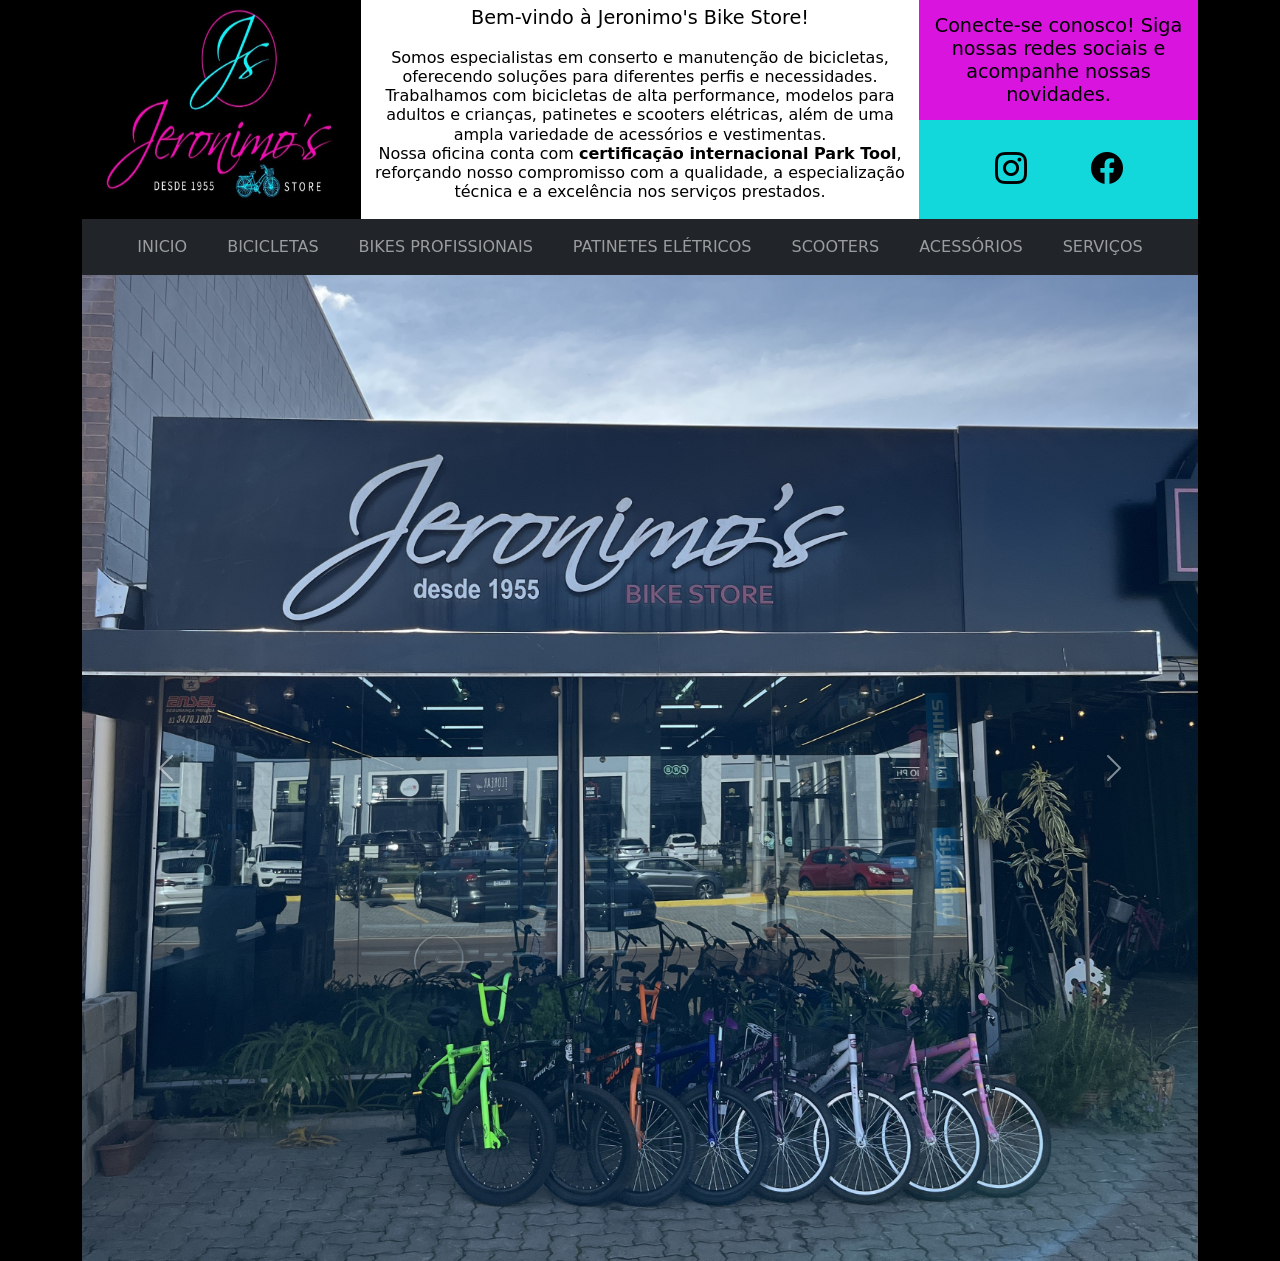
<file: index.html>
<!DOCTYPE html>
<html lang="pt-br">
  <head>
  <meta charset="UTF-8">
  <meta name="viewport" content="width=device-width, initial-scale=1.0">
  <link rel="stylesheet" href="estilos.css">
  <title>Jeronimo's Bike Store</title>
  <link href="https://cdn.jsdelivr.net/npm/bootstrap@5.0.2/dist/css/bootstrap.min.css" rel="stylesheet" integrity="sha384-EVSTQN3/azprG1Anm3QDgpJLIm9Nao0Yz1ztcQTwFspd3yD65VohhpuuCOmLASjC" crossorigin="anonymous">
  <link rel="stylesheet" href="https://cdn.jsdelivr.net/npm/bootstrap-icons@1.11.3/font/bootstrap-icons.min.css">
  </head>
  <body class="body">

    <div class="container">

      <div class="row g-0">

        <div class="col-md-3">
          <div class="cabecalho">
            <img src="img 4032/img_fachada6.JPEG" class="fotos1">
          </div>
        </div>

        <div class="col-md-6 text-center">
          <div class="cabecalho">     
            <div class="textocabecalho">
              <h2>Bem-vindo à Jeronimo's Bike Store!</h2>
              <h3>Somos especialistas em conserto e manutenção de bicicletas, oferecendo soluções para diferentes perfis e necessidades. Trabalhamos com bicicletas de alta performance, modelos para adultos e crianças, patinetes e scooters elétricas, além de uma ampla variedade de acessórios e vestimentas.<br>
               Nossa oficina conta com <strong>certificação internacional Park Tool</strong>, reforçando nosso compromisso com a qualidade, a especialização técnica e a excelência nos serviços prestados.
              </h3>
            </div>
          </div>
        </div>
      

        <div class="col-md-3 text-center">
          <div class="cabecalho">
            <div class="texto1">
              <h4>Conecte-se conosco! Siga nossas redes sociais e acompanhe nossas novidades.</h4>
            </div>

            <div class="redes">
              <a href="https://www.instagram.com/jeronimosbikestore?vrfl=Zmd3OXZxY2poZDY1" target="_blank">
              <i class="bi bi-instagram"></i></a>
              <a href="https://www.facebook.com/JERONIMOSBIKESTORE" target="_blank">
              <i class="bi bi-facebook"></i></a>
            </div>
          </div>
        </div>

      </div>


      <div class="row">

        <div class="col-md-12">

          <nav class="navbar navbar-expand-lg navbar-dark bg-dark">
            <div class="container-fluid">
              <button class="navbar-toggler" type="button" data-bs-toggle="collapse" data-bs-target="#navbarNav" aria-controls="navbarNav" aria-expanded="false" aria-label="Toggle navigation">
                <span class="navbar-toggler-icon"></span>
              </button>
              <div class="collapse navbar-collapse justify-content-center" id="navbarNav">
                <ul class="navbar-nav gap-lg-4 justify-content-center">
                  <li class="nav-item">
                  <a class="nav-link" href="index.html">INICIO</a>
                  </li>
                  <li class="nav-item">
                  <a class="nav-link" href="bicicletas.html">BICICLETAS</a>
                  </li>
                  <li class="nav-item">
                  <a class="nav-link" href="bikesprofissionais.html">BIKES PROFISSIONAIS</a>
                  </li>
                  <li class="nav-item">
                  <a class="nav-link" href="patinetes.html">PATINETES ELÉTRICOS</a>
                  </li>
                  <li class="nav-item">
                  <a class="nav-link" href="scooter.html" >SCOOTERS</a>
                  </li>
                  <li class="nav-item">
                  <a class="nav-link" href="acessorios.html">ACESSÓRIOS</a>
                  </li>
                  <li class="nav-item">
                  <a class="nav-link" href="serviços.html">SERVIÇOS</a>
                  </li>
                </ul>
              </div>
            </div>
          </nav>
        </div>

      </div>

      <div class="row">

        <div class="col-lg-12">
          <div id="carouselExampleControls" class="carousel slide" data-bs-ride="carousel">
            <div class="carousel-inner">
              <div class="carousel-item active">
                <img src="img 4032/loja_3024x3024.JPEG" class="d-block w-100 ajustavel" alt="...">
              </div>
              <div class="carousel-item">
                <img src="img 4032/parktool 3024.JPEG" class="d-block w-100 ajustavel" alt="...">
              </div>
              <div class="carousel-item">
                <img src="img 4032/BIKES9PROF_1600.JPEG" class="d-block w-100 ajustavel" alt="...">
              </div>
              <div class="carousel-item">
                <img src="img 4032/rampa_3024.JPEG" class="d-block w-100 ajustavel" alt="...">
              </div>
              <div class="carousel-item">
                <img src="img 4032/patinete_eletrico4.JPEG" class="d-block w-100 ajustavel" alt="...">
              </div>
            </div>
            <button class="carousel-control-prev" type="button" data-bs-target="#carouselExampleControls" data-bs-slide="prev">
              <span class="carousel-control-prev-icon" aria-hidden="true"></span>
              <span class="visually-hidden">Previous</span>
            </button>
            <button class="carousel-control-next" type="button" data-bs-target="#carouselExampleControls" data-bs-slide="next">
              <span class="carousel-control-next-icon" aria-hidden="true"></span>
              <span class="visually-hidden">Next</span>
            </button>
          </div>
        </div>

      </div>

    </div>
    <script src="https://cdn.jsdelivr.net/npm/bootstrap@5.0.2/dist/js/bootstrap.bundle.min.js" integrity="sha384-MrcW6ZMFYlzcLA8Nl+NtUVF0sA7MsXsP1UyJoMp4YLEuNSfAP+JcXn/tWtIaxVXM" crossorigin="anonymous"></script>
  </body>
</html>
</file>
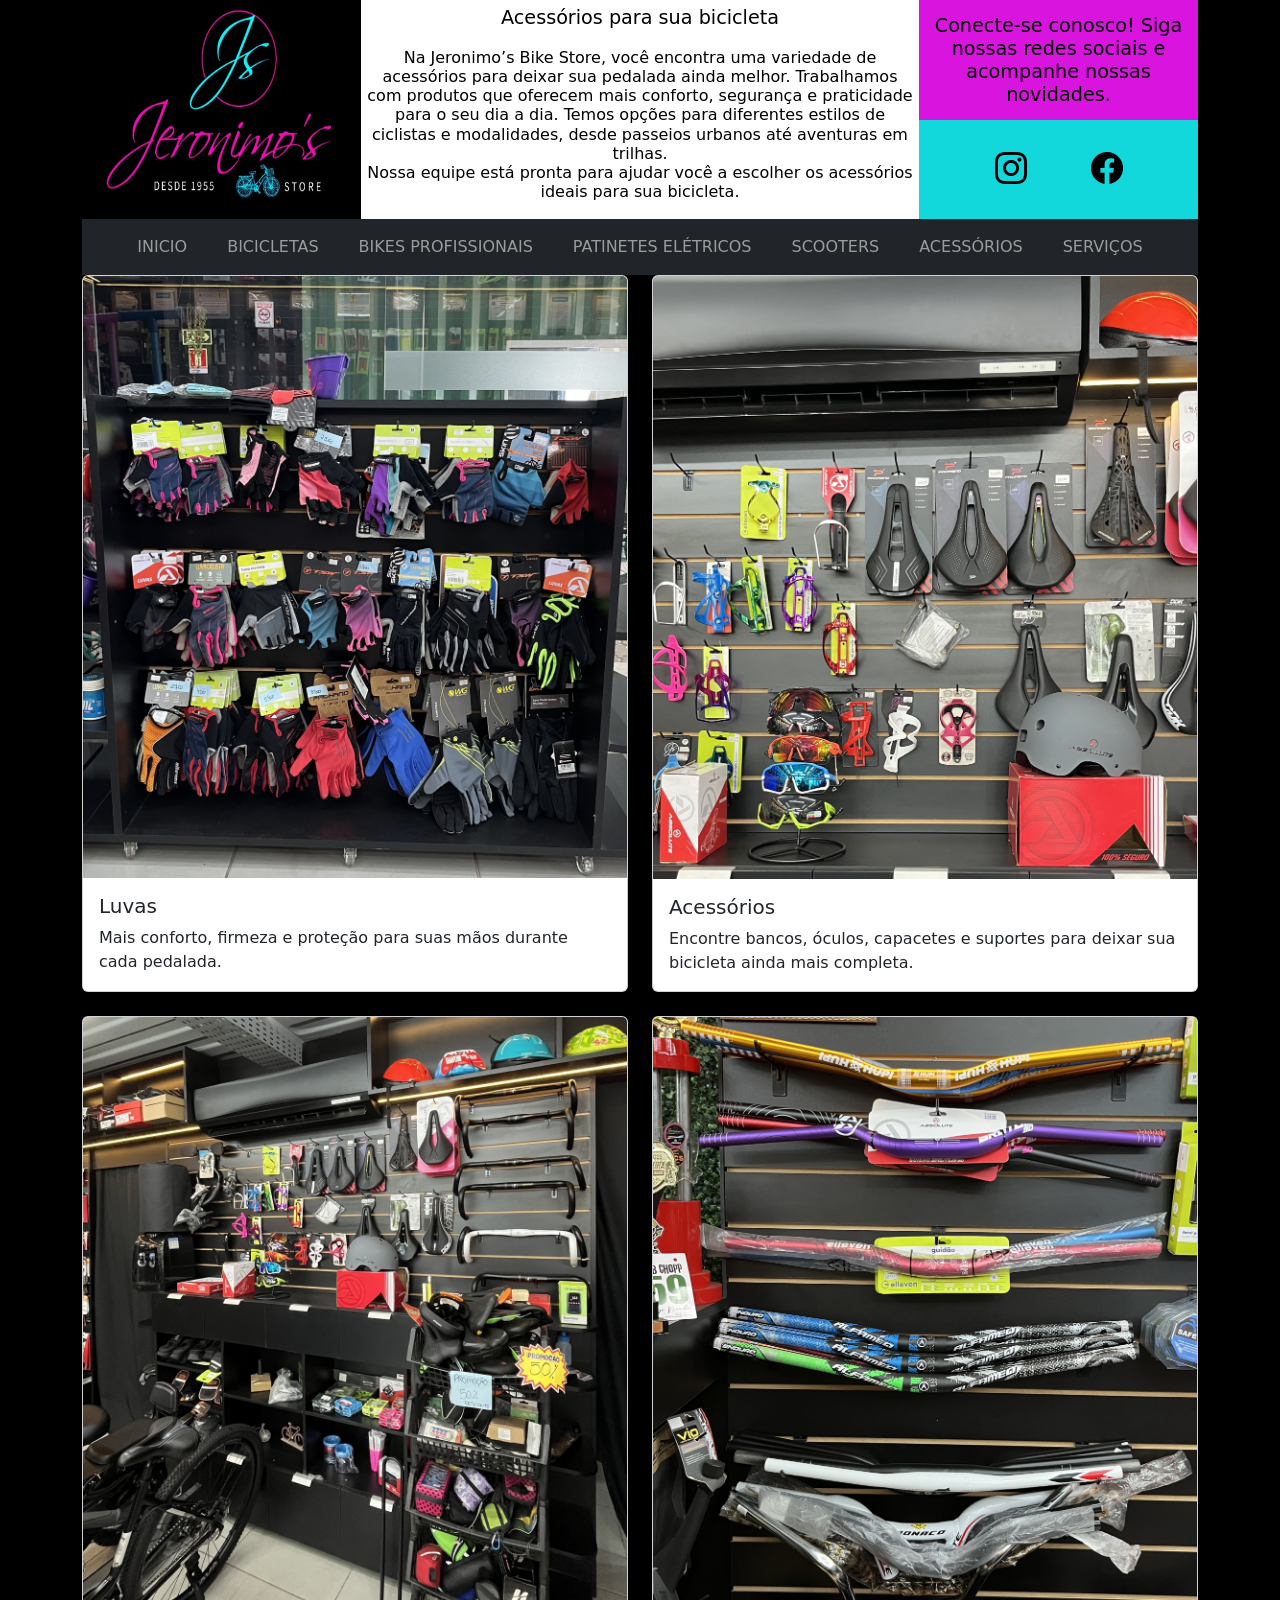
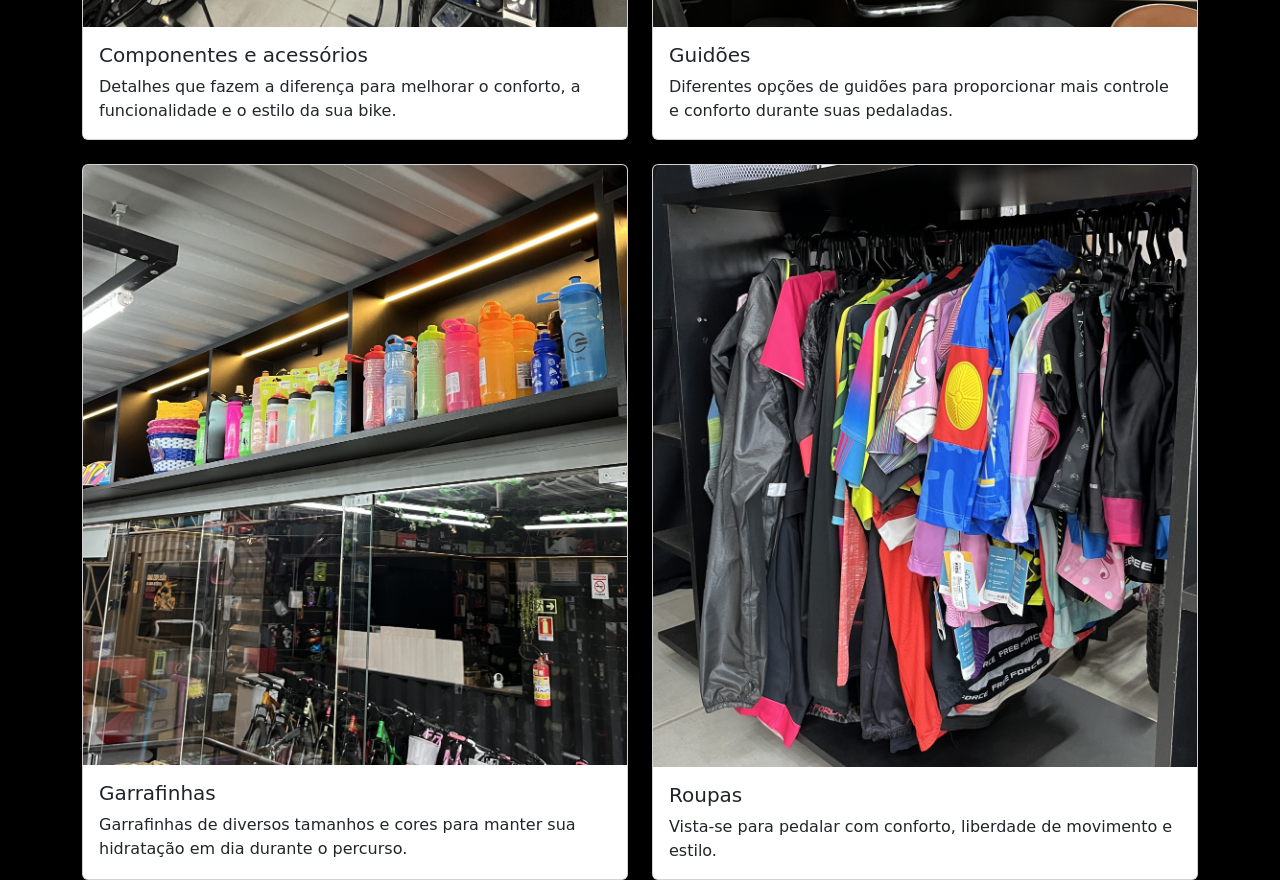
<file: acessorios.html>
<!DOCTYPE html>
<html lang="pt-br">
  <head>
  <meta charset="UTF-8">
  <meta name="viewport" content="width=device-width, initial-scale=1.0">
  <link rel="stylesheet" href="estilos.css">
  <title>Jeronimo's Bike Store</title>
  <link href="https://cdn.jsdelivr.net/npm/bootstrap@5.0.2/dist/css/bootstrap.min.css" rel="stylesheet" integrity="sha384-EVSTQN3/azprG1Anm3QDgpJLIm9Nao0Yz1ztcQTwFspd3yD65VohhpuuCOmLASjC" crossorigin="anonymous">
  <link rel="stylesheet" href="https://cdn.jsdelivr.net/npm/bootstrap-icons@1.11.3/font/bootstrap-icons.min.css">
  </head>
  <body class="body">

    <div class="container">

      <div class="row g-0">

        <div class="col-md-3">
          <div class="cabecalho">
            <img src="img 4032/img_fachada6.JPEG" class="fotos1">
          </div>
        </div>

        <div class="col-md-6 text-center">
          <div class="cabecalho">     
            <div class="textocabecalho">
              <h2>Acessórios para sua bicicleta</h2>
              <h3>Na Jeronimo’s Bike Store, você encontra uma variedade de acessórios para deixar sua pedalada ainda melhor. Trabalhamos com produtos que oferecem mais conforto, segurança e praticidade para o seu dia a dia. Temos opções para diferentes estilos de ciclistas e modalidades, desde passeios urbanos até aventuras em trilhas.<br> Nossa equipe está pronta para ajudar você a escolher os acessórios ideais para sua bicicleta.
              </h3>
            </div>
          </div>
        </div>
      

        <div class="col-md-3 text-center">
          <div class="cabecalho">
            <div class="texto1">
              <h4>Conecte-se conosco! Siga nossas redes sociais e acompanhe nossas novidades.</h4>
            </div>

            <div class="redes">
              <a href="https://www.instagram.com/jeronimosbikestore?vrfl=Zmd3OXZxY2poZDY1" target="_blank">
              <i class="bi bi-instagram"></i></a>
              <a href="https://www.facebook.com/JERONIMOSBIKESTORE" target="_blank">
              <i class="bi bi-facebook"></i></a>
            </div>
          </div>
        </div>

      </div>


      <div class="row">

        <div class="col-md-12">

          <nav class="navbar navbar-expand-lg navbar-dark bg-dark">
            <div class="container-fluid">
              <button class="navbar-toggler" type="button" data-bs-toggle="collapse" data-bs-target="#navbarNav" aria-controls="navbarNav" aria-expanded="false" aria-label="Toggle navigation">
                <span class="navbar-toggler-icon"></span>
              </button>
              <div class="collapse navbar-collapse justify-content-center" id="navbarNav">
                <ul class="navbar-nav gap-lg-4 justify-content-center">
                  <li class="nav-item">
                  <a class="nav-link" href="index.html">INICIO</a>
                  </li>
                  <li class="nav-item">
                  <a class="nav-link" href="bicicletas.html">BICICLETAS</a>
                  </li>
                  <li class="nav-item">
                  <a class="nav-link" href="bikesprofissionais.html">BIKES PROFISSIONAIS</a>
                  </li>
                  <li class="nav-item">
                  <a class="nav-link" href="patinetes.html">PATINETES ELÉTRICOS</a>
                  </li>
                  <li class="nav-item">
                  <a class="nav-link" href="scooter.html" >SCOOTERS</a>
                  </li>
                  <li class="nav-item">
                  <a class="nav-link" href="acessorios.html">ACESSÓRIOS</a>
                  </li>
                  <li class="nav-item">
                  <a class="nav-link" href="serviços.html">SERVIÇOS</a>
                  </li>
                </ul>
              </div>
            </div>
          </nav>
        </div>

      </div>

      

      <div class="row row-cols-1 row-cols-md-2 g-4">
        <div class="col">
          <div class="card h-100">
              <img src="img 4032/luvas2 2500.JPEG" class="card-img-top" alt="...">
            <div class="card-body">
                <h5 class="card-title">Luvas</h5>
                <p class="card-text">Mais conforto, firmeza e proteção para suas mãos durante cada pedalada.</p>
            </div>
          </div>
        </div>
        <div class="col">
          <div class="card h-100">
            <img src="img 4032/painel3 2500.JPEG" class="card-img-top" alt="...">
              <div class="card-body">
                <h5 class="card-title">Acessórios</h5>
                <p class="card-text">Encontre bancos, óculos, capacetes e suportes para deixar sua bicicleta ainda mais completa.</p>
              </div>
          </div>
        </div>
        <div class="col">
          <div class="card h-100">
            <img src="img 4032/painel4 2600.JPEG" class="card-img-top" alt="...">
            <div class="card-body">
                <h5 class="card-title">Componentes e acessórios</h5>
                <p class="card-text">Detalhes que fazem a diferença para melhorar o conforto, a funcionalidade e o estilo da sua bike.</p>
            </div>
          </div>
        </div>
        <div class="col">
          <div class="card h-100">
            <img src="img 4032/painel2 2543.JPEG" class="card-img-top" alt="...">
            <div class="card-body">
                <h5 class="card-title">Guidões</h5>
                <p class="card-text">Diferentes opções de guidões para proporcionar mais controle e conforto durante suas pedaladas.</p>
            </div>
          </div>
        </div>
        <div class="col">
          <div class="card h-100">
            <img src="img 4032/painelfrente6 2500.JPEG" class="card-img-top" alt="...">
            <div class="card-body">
                <h5 class="card-title">Garrafinhas</h5>
                <p class="card-text">Garrafinhas de diversos tamanhos e cores para manter sua hidratação em dia durante o percurso.</p>
            </div>
          </div>
        </div>
        <div class="col">
          <div class="card h-100">
            <img src="img 4032/roupas3 2500.JPEG" class="card-img-top" alt="...">
            <div class="card-body">
                <h5 class="card-title">Roupas</h5>
                <p class="card-text">Vista-se para pedalar com conforto, liberdade de movimento e estilo.</p>
            </div>
          </div>
        </div>
      </div>


    </div>
    <script src="https://cdn.jsdelivr.net/npm/bootstrap@5.0.2/dist/js/bootstrap.bundle.min.js" integrity="sha384-MrcW6ZMFYlzcLA8Nl+NtUVF0sA7MsXsP1UyJoMp4YLEuNSfAP+JcXn/tWtIaxVXM" crossorigin="anonymous"></script>
  </body>
</html>
</file>
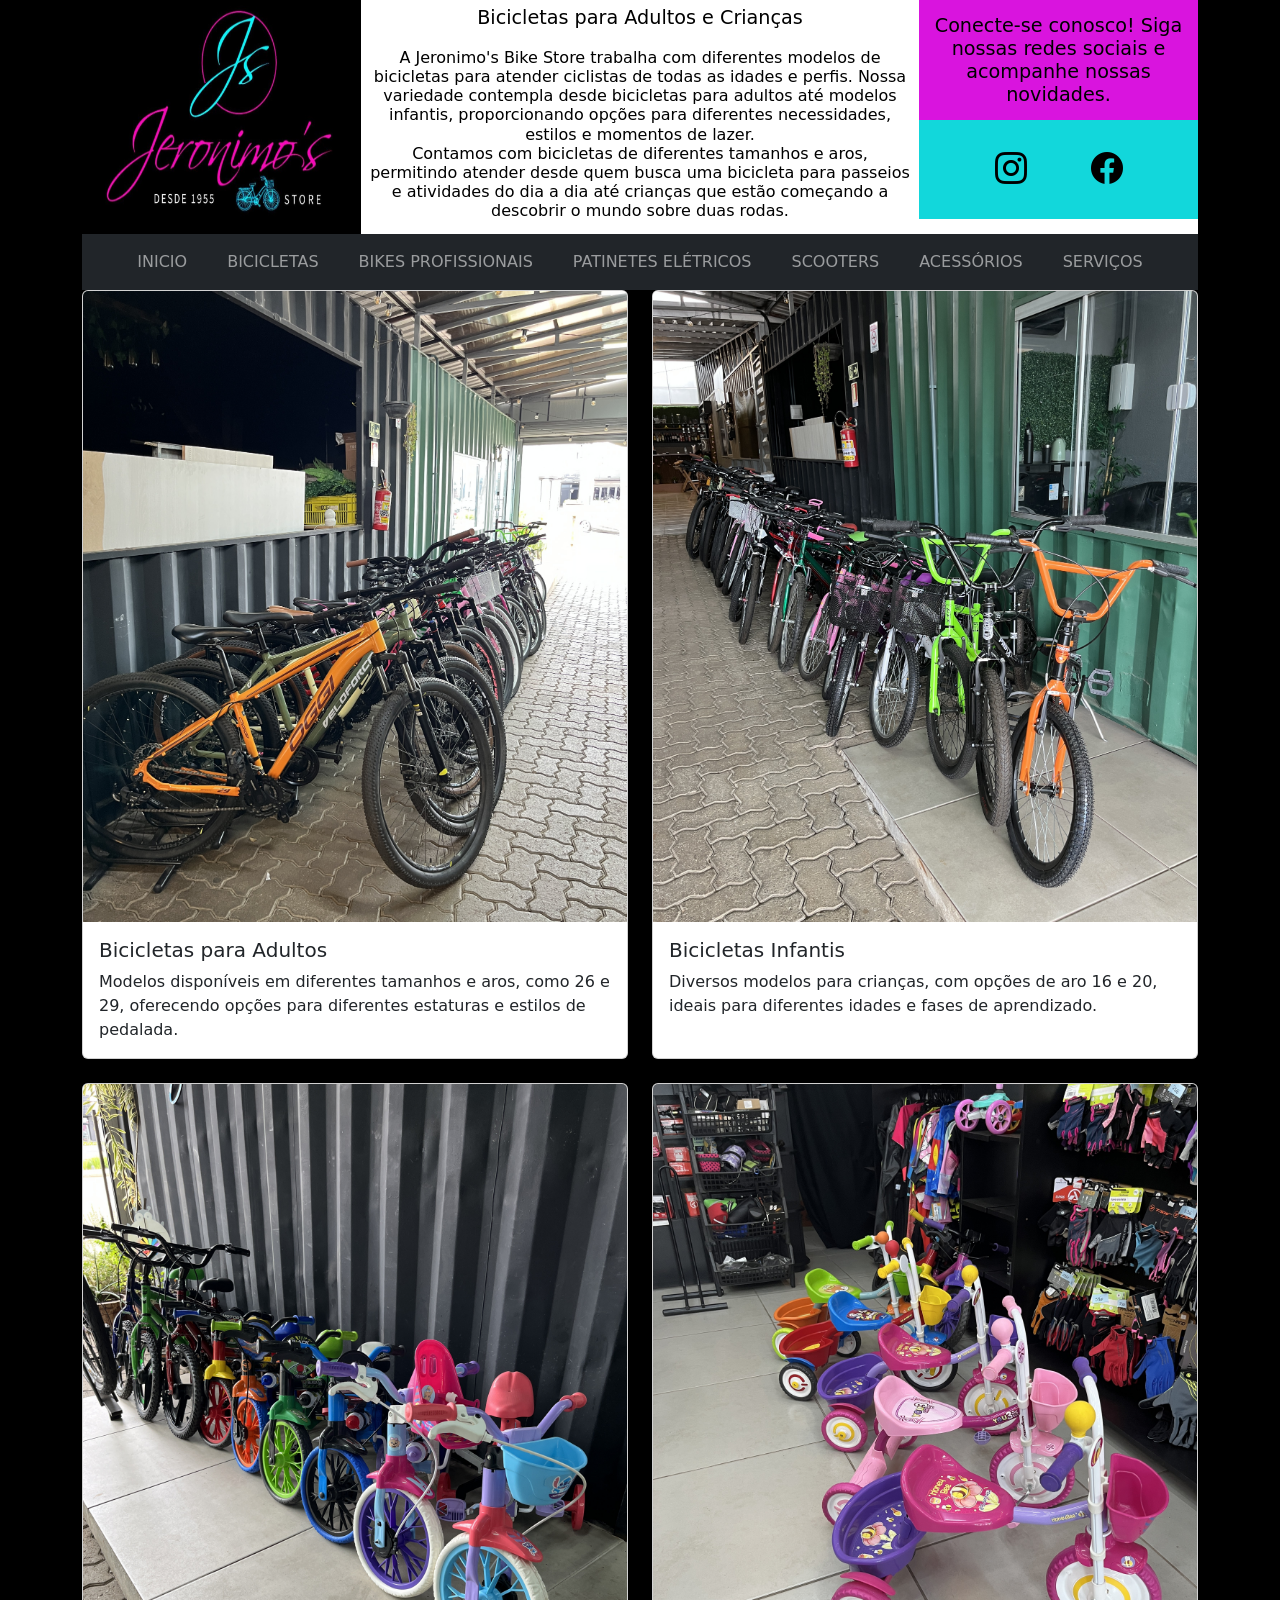
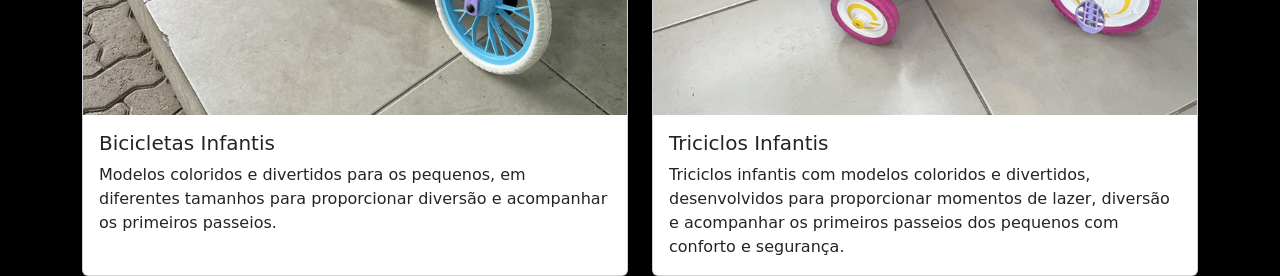
<file: bicicletas.html>
<!DOCTYPE html>
<html lang="pt-br">
  <head>
  <meta charset="UTF-8">
  <meta name="viewport" content="width=device-width, initial-scale=1.0">
  <link rel="stylesheet" href="estilos.css">
  <title>Jeronimo's Bike Store</title>
  <link href="https://cdn.jsdelivr.net/npm/bootstrap@5.0.2/dist/css/bootstrap.min.css" rel="stylesheet" integrity="sha384-EVSTQN3/azprG1Anm3QDgpJLIm9Nao0Yz1ztcQTwFspd3yD65VohhpuuCOmLASjC" crossorigin="anonymous">
  <link rel="stylesheet" href="https://cdn.jsdelivr.net/npm/bootstrap-icons@1.11.3/font/bootstrap-icons.min.css">
  </head>
  <body class="body">

    <div class="container">

      <div class="row g-0">

        <div class="col-md-3">
          <div class="cabecalho">
            <img src="img 4032/img_fachada6.JPEG" class="fotos1">
          </div>
        </div>

        <div class="col-md-6 text-center">
          <div class="cabecalho">     
            <div class="textocabecalho">
              <h2>Bicicletas para Adultos e Crianças</h2>
              <h3>A Jeronimo's Bike Store trabalha com diferentes modelos de bicicletas para atender ciclistas de todas as idades e perfis. Nossa variedade contempla desde bicicletas para adultos até modelos infantis, proporcionando opções para diferentes necessidades, estilos e momentos de lazer.<br>
                Contamos com bicicletas de diferentes tamanhos e aros, permitindo atender desde quem busca uma bicicleta para passeios e atividades do dia a dia até crianças que estão começando a descobrir o mundo sobre duas rodas. 
              </h3>
            </div>
          </div>
        </div>
      

        <div class="col-md-3 text-center">
          <div class="cabecalho">
            <div class="texto1">
              <h4>Conecte-se conosco! Siga nossas redes sociais e acompanhe nossas novidades.</h4>
            </div>

            <div class="redes">
              <a href="https://www.instagram.com/jeronimosbikestore?vrfl=Zmd3OXZxY2poZDY1" target="_blank">
              <i class="bi bi-instagram"></i></a>
              <a href="https://www.facebook.com/JERONIMOSBIKESTORE" target="_blank">
              <i class="bi bi-facebook"></i></a>
            </div>
          </div>
        </div>

      </div>


      <div class="row">

        <div class="col-md-12">

          <nav class="navbar navbar-expand-lg navbar-dark bg-dark">
            <div class="container-fluid">
              <button class="navbar-toggler" type="button" data-bs-toggle="collapse" data-bs-target="#navbarNav" aria-controls="navbarNav" aria-expanded="false" aria-label="Toggle navigation">
                <span class="navbar-toggler-icon"></span>
              </button>
              <div class="collapse navbar-collapse justify-content-center" id="navbarNav">
                <ul class="navbar-nav gap-lg-4 justify-content-center">
                  <li class="nav-item">
                  <a class="nav-link" href="index.html">INICIO</a>
                  </li>
                  <li class="nav-item">
                  <a class="nav-link" href="bicicletas.html">BICICLETAS</a>
                  </li>
                  <li class="nav-item">
                  <a class="nav-link" href="bikesprofissionais.html">BIKES PROFISSIONAIS</a>
                  </li>
                  <li class="nav-item">
                  <a class="nav-link" href="patinetes.html">PATINETES ELÉTRICOS</a>
                  </li>
                  <li class="nav-item">
                  <a class="nav-link" href="scooter.html" >SCOOTERS</a>
                  </li>
                  <li class="nav-item">
                  <a class="nav-link" href="acessorios.html">ACESSÓRIOS</a>
                  </li>
                  <li class="nav-item">
                  <a class="nav-link" href="serviços.html">SERVIÇOS</a>
                  </li>
                </ul>
              </div>
            </div>
          </nav>
        </div>

      </div>

      

      <div class="row row-cols-1 row-cols-md-2 g-4">
        <div class="col">
          <div class="card h-100">
              <img src="img 4032/bike4.JPEG" class="card-img-top" alt="...">
            <div class="card-body">
              <h5 class="card-title">Bicicletas para Adultos</h5>
              <p class="card-text">Modelos disponíveis em diferentes tamanhos e aros, como 26 e 29, oferecendo opções para diferentes estaturas e estilos de pedalada.</p>
            </div>
          </div>
        </div>
        <div class="col">
          <div class="card h-100">
            <img src="img 4032/bikes2.JPEG" class="card-img-top" alt="...">
              <div class="card-body">
                <h5 class="card-title">Bicicletas Infantis</h5>
                <p class="card-text">Diversos modelos para crianças, com opções de aro 16 e 20, ideais para diferentes idades e fases de aprendizado.</p>
              </div>
          </div>
        </div>
        <div class="col">
          <div class="card h-100">
            <img src="img 4032/bike_infantil2.JPEG" class="card-img-top" alt="...">
            <div class="card-body">
              <h5 class="card-title">Bicicletas Infantis</h5>
              <p class="card-text">Modelos coloridos e divertidos para os pequenos, em diferentes tamanhos para proporcionar diversão e acompanhar os primeiros passeios.</p>
            </div>
          </div>
        </div>
        <div class="col">
          <div class="card h-100">
            <img src="img 4032/triciclo_infantil1.JPEG" class="card-img-top" alt="...">
            <div class="card-body">
              <h5 class="card-title">Triciclos Infantis</h5>
              <p class="card-text">Triciclos infantis com modelos coloridos e divertidos, desenvolvidos para proporcionar momentos de lazer, diversão e acompanhar os primeiros passeios dos pequenos com conforto e segurança.</p>
            </div>
          </div>
        </div>
      </div>


    </div>
    <script src="https://cdn.jsdelivr.net/npm/bootstrap@5.0.2/dist/js/bootstrap.bundle.min.js" integrity="sha384-MrcW6ZMFYlzcLA8Nl+NtUVF0sA7MsXsP1UyJoMp4YLEuNSfAP+JcXn/tWtIaxVXM" crossorigin="anonymous"></script>
  </body>
</html>
</file>
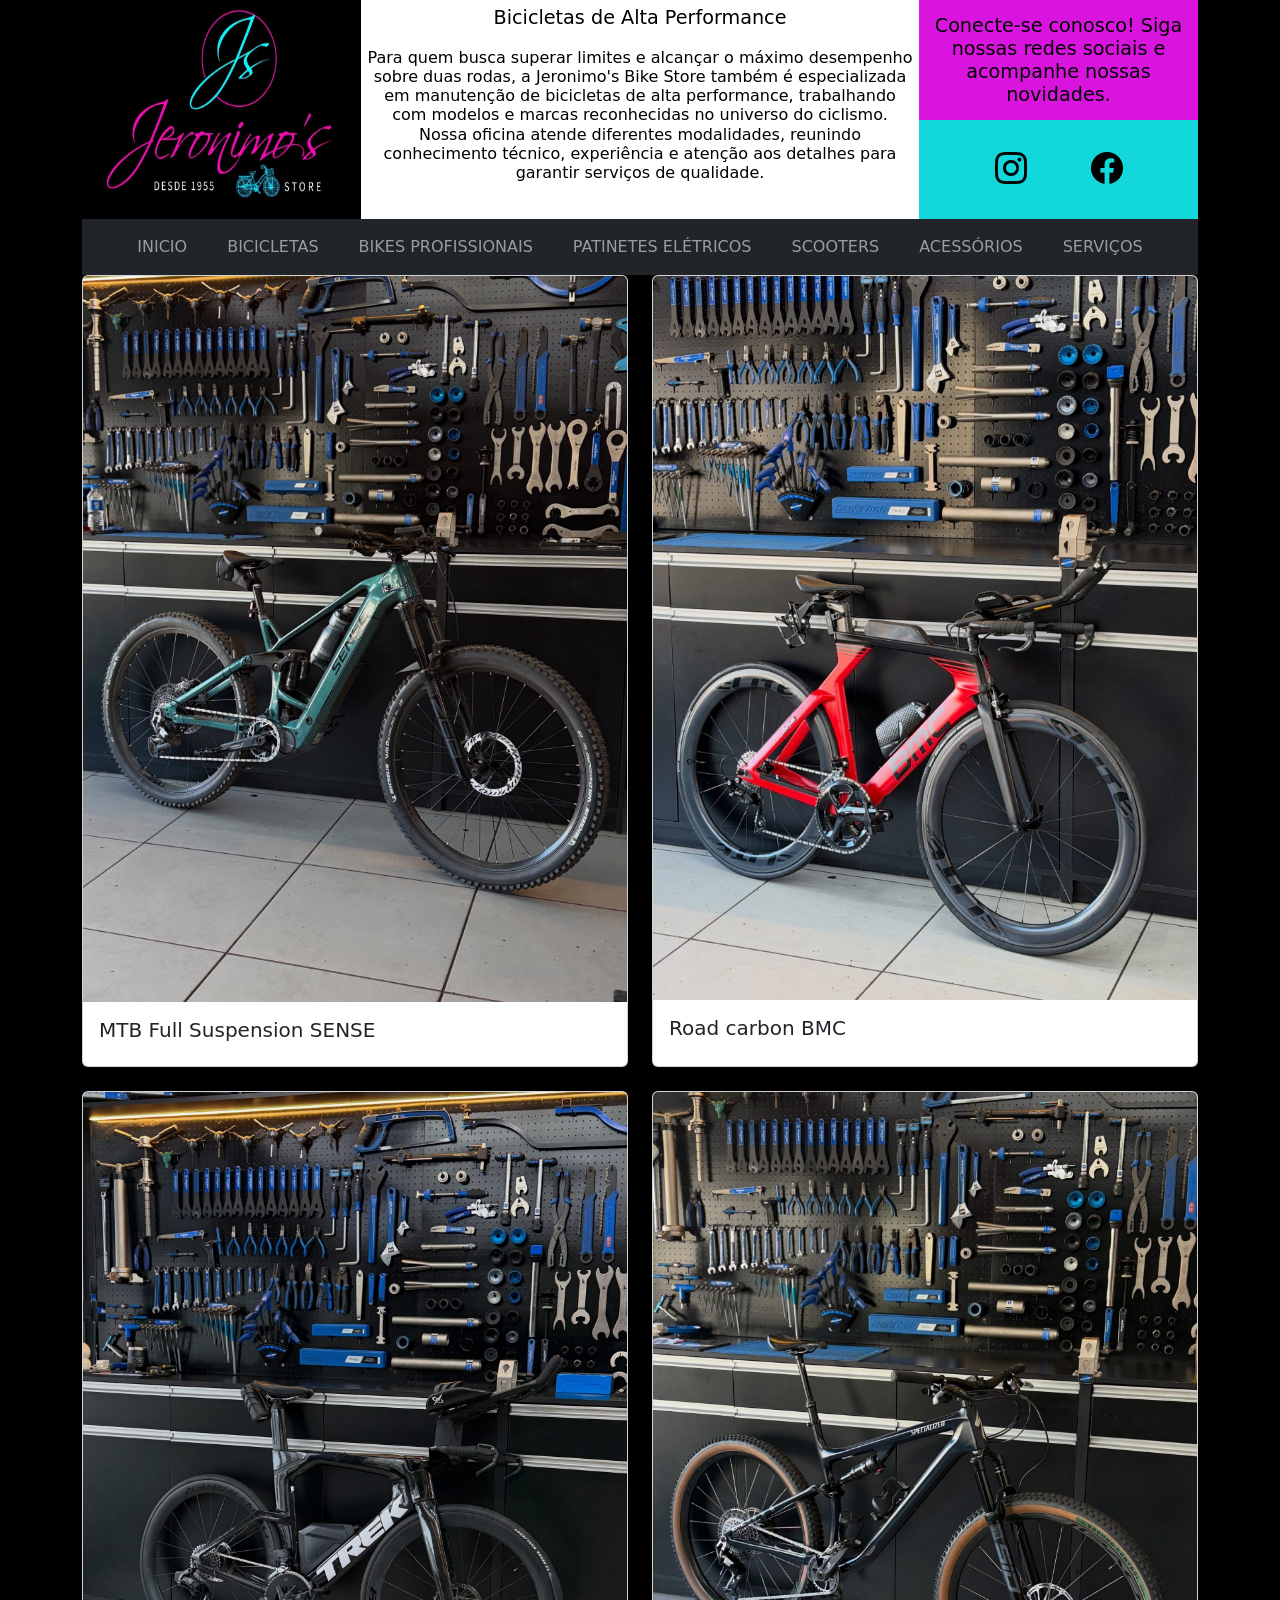
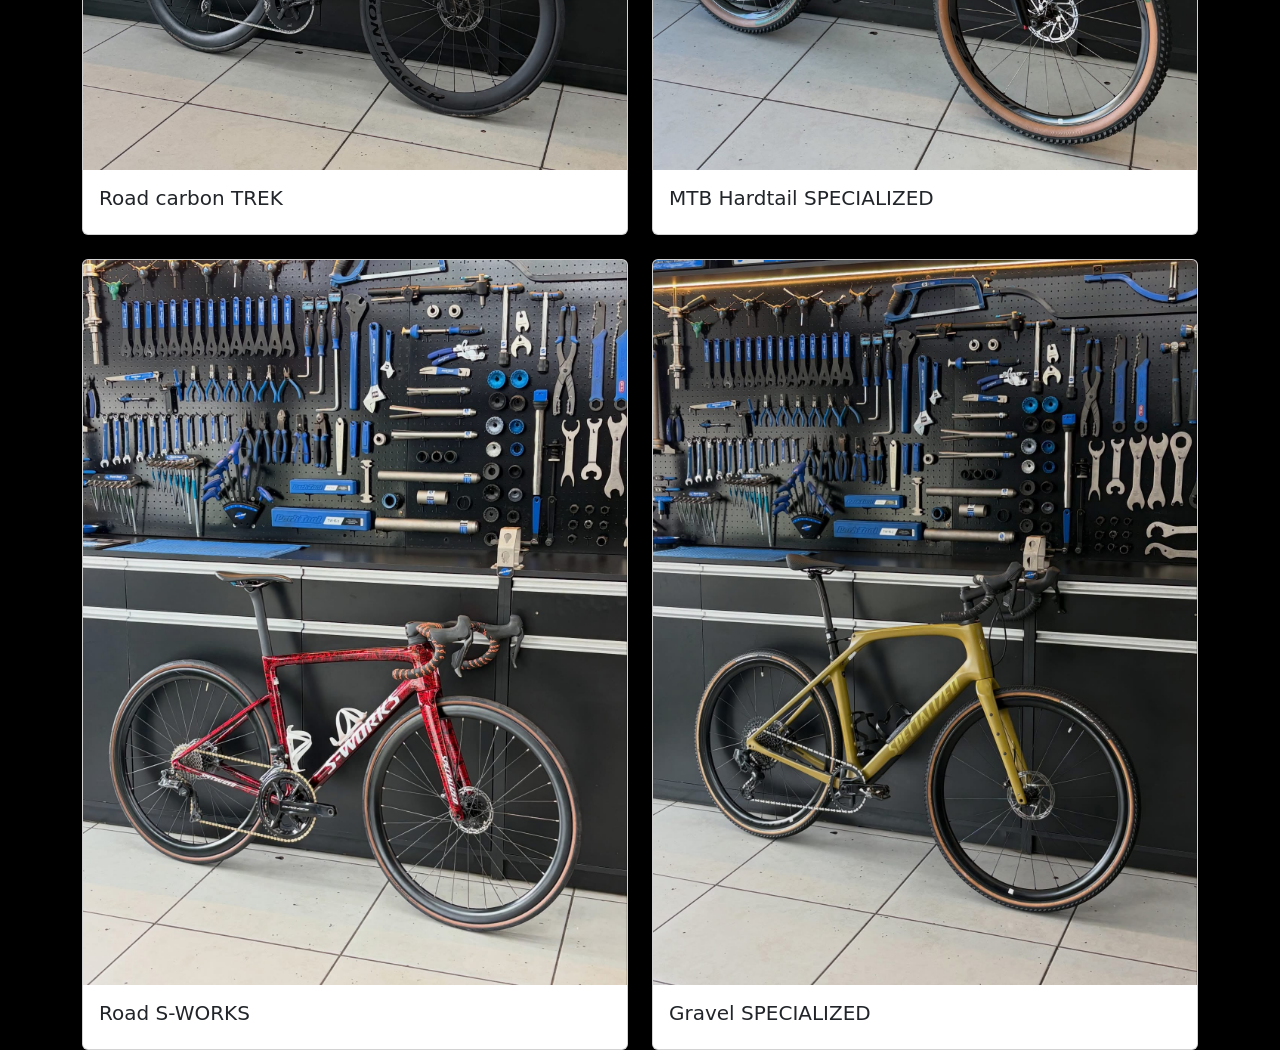
<file: bikesprofissionais.html>
<!DOCTYPE html>
<html lang="pt-br">
  <head>
  <meta charset="UTF-8">
  <meta name="viewport" content="width=device-width, initial-scale=1.0">
  <link rel="stylesheet" href="estilos.css">
  <title>Jeronimo's Bike Store</title>
  <link href="https://cdn.jsdelivr.net/npm/bootstrap@5.0.2/dist/css/bootstrap.min.css" rel="stylesheet" integrity="sha384-EVSTQN3/azprG1Anm3QDgpJLIm9Nao0Yz1ztcQTwFspd3yD65VohhpuuCOmLASjC" crossorigin="anonymous">
  <link rel="stylesheet" href="https://cdn.jsdelivr.net/npm/bootstrap-icons@1.11.3/font/bootstrap-icons.min.css">
  </head>
  <body class="body">

    <div class="container">

      <div class="row g-0">

        <div class="col-md-3">
          <div class="cabecalho">
            <img src="img 4032/img_fachada6.JPEG" class="fotos1">
          </div>
        </div>

        <div class="col-md-6 text-center">
          <div class="cabecalho">     
            <div class="textocabecalho">
              <h2>Bicicletas de Alta Performance</h2>
              <h3>Para quem busca superar limites e alcançar o máximo desempenho sobre duas rodas, a Jeronimo's Bike Store também é especializada em manutenção de bicicletas de alta performance, trabalhando com modelos e marcas reconhecidas no universo do ciclismo.<br> 
                Nossa oficina atende diferentes modalidades, reunindo conhecimento técnico, experiência e atenção aos detalhes para garantir serviços de qualidade.
              </h3>
            </div>
          </div>
        </div>
      

        <div class="col-md-3 text-center">
          <div class="cabecalho">
            <div class="texto1">
              <h4>Conecte-se conosco! Siga nossas redes sociais e acompanhe nossas novidades.</h4>
            </div>

            <div class="redes">
              <a href="https://www.instagram.com/jeronimosbikestore?vrfl=Zmd3OXZxY2poZDY1" target="_blank">
              <i class="bi bi-instagram"></i></a>
              <a href="https://www.facebook.com/JERONIMOSBIKESTORE" target="_blank">
              <i class="bi bi-facebook"></i></a>
            </div>
          </div>
        </div>

      </div>


      <div class="row">

        <div class="col-md-12">

          <nav class="navbar navbar-expand-lg navbar-dark bg-dark">
            <div class="container-fluid">
              <button class="navbar-toggler" type="button" data-bs-toggle="collapse" data-bs-target="#navbarNav" aria-controls="navbarNav" aria-expanded="false" aria-label="Toggle navigation">
                <span class="navbar-toggler-icon"></span>
              </button>
              <div class="collapse navbar-collapse justify-content-center" id="navbarNav">
                <ul class="navbar-nav gap-lg-4 justify-content-center">
                  <li class="nav-item">
                  <a class="nav-link" href="index.html">INICIO</a>
                  </li>
                  <li class="nav-item">
                  <a class="nav-link" href="bicicletas.html">BICICLETAS</a>
                  </li>
                  <li class="nav-item">
                  <a class="nav-link" href="bikesprofissionais.html">BIKES PROFISSIONAIS</a>
                  </li>
                  <li class="nav-item">
                  <a class="nav-link" href="patinetes.html">PATINETES ELÉTRICOS</a>
                  </li>
                  <li class="nav-item">
                  <a class="nav-link" href="scooter.html" >SCOOTERS</a>
                  </li>
                  <li class="nav-item">
                  <a class="nav-link" href="acessorios.html">ACESSÓRIOS</a>
                  </li>
                  <li class="nav-item">
                  <a class="nav-link" href="serviços.html">SERVIÇOS</a>
                  </li>
                </ul>
              </div>
            </div>
          </nav>
        </div>

      </div>

      

      <div class="row row-cols-1 row-cols-md-2 g-4">
        <div class="col">
          <div class="card h-100">
              <img src="img 4032/bike2prof_2048.JPEG" class="card-img-top" alt="...">
            <div class="card-body">
                <h5 class="card-title">MTB Full Suspension SENSE</h5>
            </div>
          </div>
        </div>
        <div class="col">
          <div class="card h-100">
            <img src="img 4032/bike4prof_2048.JPEG" class="card-img-top" alt="...">
              <div class="card-body">
                <h5 class="card-title">Road carbon BMC</h5>
              </div>
          </div>
        </div>
        <div class="col">
          <div class="card h-100">
            <img src="img 4032/bike3prof_2048.JPEG" class="card-img-top" alt="...">
            <div class="card-body">
                <h5 class="card-title">Road carbon TREK</h5>
            </div>
          </div>
        </div>
        <div class="col">
          <div class="card h-100">
            <img src="img 4032/bikeprof_2048.JPEG" class="card-img-top" alt="...">
            <div class="card-body">
                <h5 class="card-title">MTB Hardtail SPECIALIZED</h5>
            </div>
          </div>
        </div>
        <div class="col">
          <div class="card h-100">
            <img src="img 4032/bike5prof_1918.JPEG" class="card-img-top" alt="...">
            <div class="card-body">
                <h5 class="card-title">Road S-WORKS</h5>
            </div>
          </div>
        </div>
        <div class="col">
          <div class="card h-100">
            <img src="img 4032/bike9prof_1918.JPEG" class="card-img-top" alt="...">
            <div class="card-body">
                <h5 class="card-title">Gravel SPECIALIZED</h5>
            </div>
          </div>
        </div>
      </div>


    </div>
    <script src="https://cdn.jsdelivr.net/npm/bootstrap@5.0.2/dist/js/bootstrap.bundle.min.js" integrity="sha384-MrcW6ZMFYlzcLA8Nl+NtUVF0sA7MsXsP1UyJoMp4YLEuNSfAP+JcXn/tWtIaxVXM" crossorigin="anonymous"></script>
  </body>
</html>
</file>
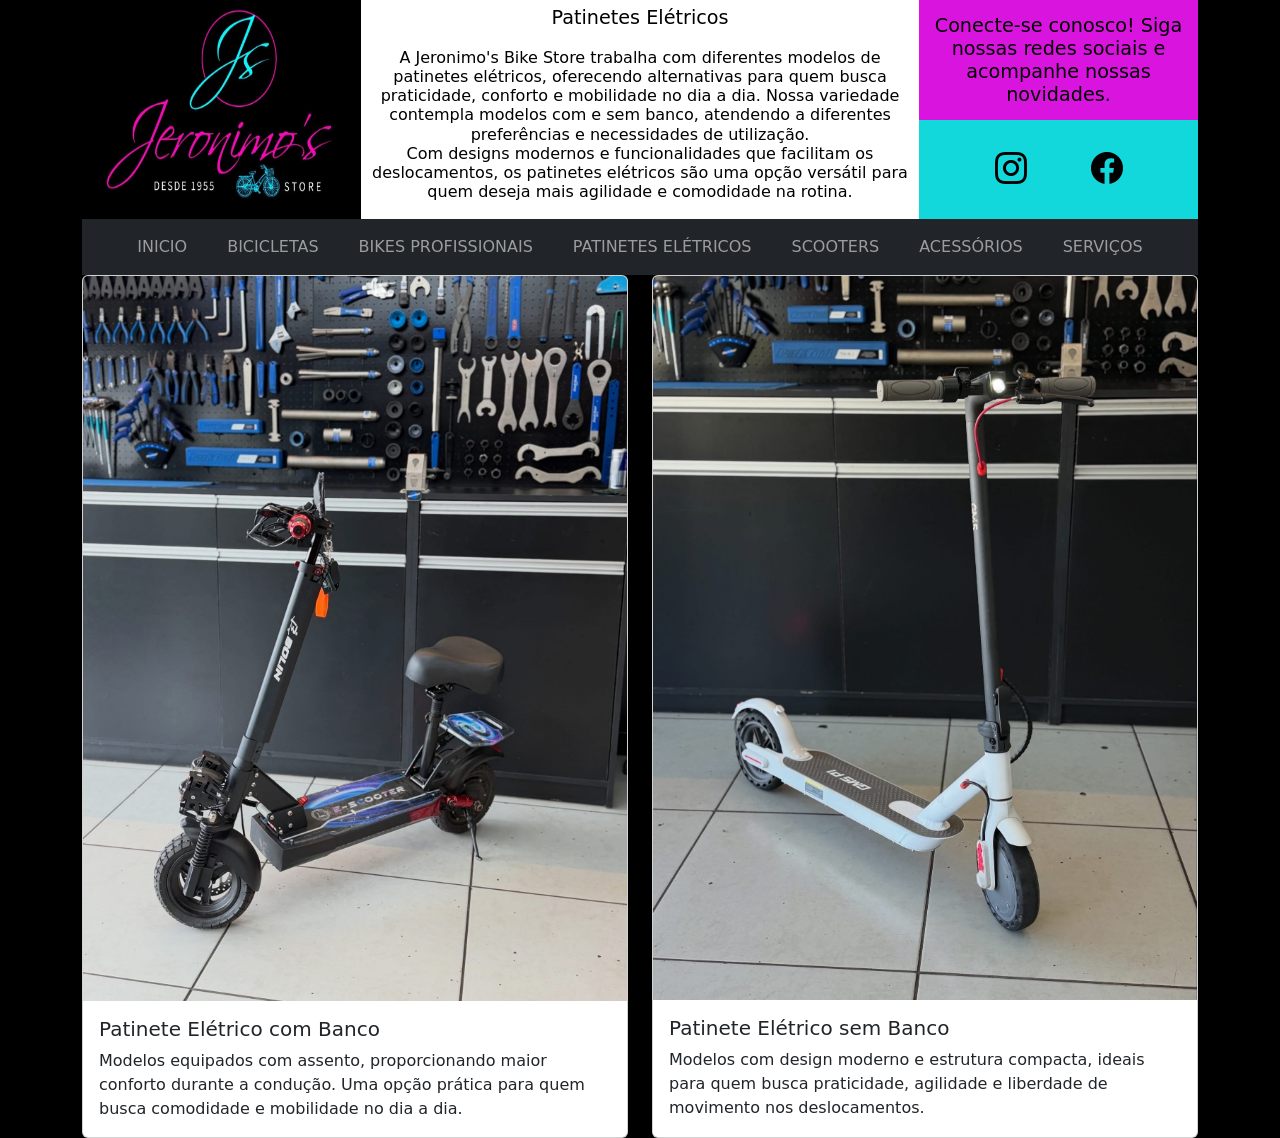
<file: patinetes.html>
<!DOCTYPE html>
<html lang="pt-br">
  <head>
  <meta charset="UTF-8">
  <meta name="viewport" content="width=device-width, initial-scale=1.0">
  <link rel="stylesheet" href="estilos.css">
  <title>Jeronimo's Bike Store</title>
  <link href="https://cdn.jsdelivr.net/npm/bootstrap@5.0.2/dist/css/bootstrap.min.css" rel="stylesheet" integrity="sha384-EVSTQN3/azprG1Anm3QDgpJLIm9Nao0Yz1ztcQTwFspd3yD65VohhpuuCOmLASjC" crossorigin="anonymous">
  <link rel="stylesheet" href="https://cdn.jsdelivr.net/npm/bootstrap-icons@1.11.3/font/bootstrap-icons.min.css">
  </head>
  <body class="body">

    <div class="container">

      <div class="row g-0">

        <div class="col-md-3">
          <div class="cabecalho">
            <img src="img 4032/img_fachada6.JPEG" class="fotos1">
          </div>
        </div>

        <div class="col-md-6 text-center">
          <div class="cabecalho">     
            <div class="textocabecalho">
              <h2>Patinetes Elétricos</h2>
              <h3>A Jeronimo's Bike Store trabalha com diferentes modelos de patinetes elétricos, oferecendo alternativas para quem busca praticidade, conforto e mobilidade no dia a dia. Nossa variedade contempla modelos com e sem banco, atendendo a diferentes preferências e necessidades de utilização.<br>
                Com designs modernos e funcionalidades que facilitam os deslocamentos, os patinetes elétricos são uma opção versátil para quem deseja mais agilidade e comodidade na rotina.
              </h3>
            </div>
          </div>
        </div>
      

        <div class="col-md-3 text-center">
          <div class="cabecalho">
            <div class="texto1">
              <h4>Conecte-se conosco! Siga nossas redes sociais e acompanhe nossas novidades.</h4>
            </div>

            <div class="redes">
              <a href="https://www.instagram.com/jeronimosbikestore?vrfl=Zmd3OXZxY2poZDY1" target="_blank">
              <i class="bi bi-instagram"></i></a>
              <a href="https://www.facebook.com/JERONIMOSBIKESTORE" target="_blank">
              <i class="bi bi-facebook"></i></a>
            </div>
          </div>
        </div>

      </div>


      <div class="row">

        <div class="col-md-12">

          <nav class="navbar navbar-expand-lg navbar-dark bg-dark">
            <div class="container-fluid">
              <button class="navbar-toggler" type="button" data-bs-toggle="collapse" data-bs-target="#navbarNav" aria-controls="navbarNav" aria-expanded="false" aria-label="Toggle navigation">
                <span class="navbar-toggler-icon"></span>
              </button>
              <div class="collapse navbar-collapse justify-content-center" id="navbarNav">
                <ul class="navbar-nav gap-lg-4 justify-content-center">
                  <li class="nav-item">
                  <a class="nav-link" href="index.html">INICIO</a>
                  </li>
                  <li class="nav-item">
                  <a class="nav-link" href="bicicletas.html">BICICLETAS</a>
                  </li>
                  <li class="nav-item">
                  <a class="nav-link" href="bikesprofissionais.html">BIKES PROFISSIONAIS</a>
                  </li>
                  <li class="nav-item">
                  <a class="nav-link" href="patinetes.html">PATINETES ELÉTRICOS</a>
                  </li>
                  <li class="nav-item">
                  <a class="nav-link" href="scooter.html" >SCOOTERS</a>
                  </li>
                  <li class="nav-item">
                  <a class="nav-link" href="acessorios.html">ACESSÓRIOS</a>
                  </li>
                  <li class="nav-item">
                  <a class="nav-link" href="serviços.html">SERVIÇOS</a>
                  </li>
                </ul>
              </div>
            </div>
          </nav>
        </div>

      </div>

      

      <div class="row row-cols-1 row-cols-md-2 g-4">
        <div class="col">
          <div class="card h-100">
              <img src="img 4032/loja_bikespatinete 2048.JPEG" class="card-img-top" alt="...">
            <div class="card-body">
              <h5 class="card-title">Patinete Elétrico com Banco</h5>
              <p class="card-text">Modelos equipados com assento, proporcionando maior conforto durante a condução. Uma opção prática para quem busca comodidade e mobilidade no dia a dia.</p>
            </div>
          </div>
        </div>
        <div class="col">
          <div class="card h-100">
            <img src="img 4032/patinete_eletrico_2058.JPEG" class="card-img-top" alt="...">
              <div class="card-body">
                <h5 class="card-title">Patinete Elétrico sem Banco</h5>
                <p class="card-text">Modelos com design moderno e estrutura compacta, ideais para quem busca praticidade, agilidade e liberdade de movimento nos deslocamentos.</p>
              </div>
          </div>
        </div>
        
      </div>


    </div>
    <script src="https://cdn.jsdelivr.net/npm/bootstrap@5.0.2/dist/js/bootstrap.bundle.min.js" integrity="sha384-MrcW6ZMFYlzcLA8Nl+NtUVF0sA7MsXsP1UyJoMp4YLEuNSfAP+JcXn/tWtIaxVXM" crossorigin="anonymous"></script>
  </body>
</html>
</file>
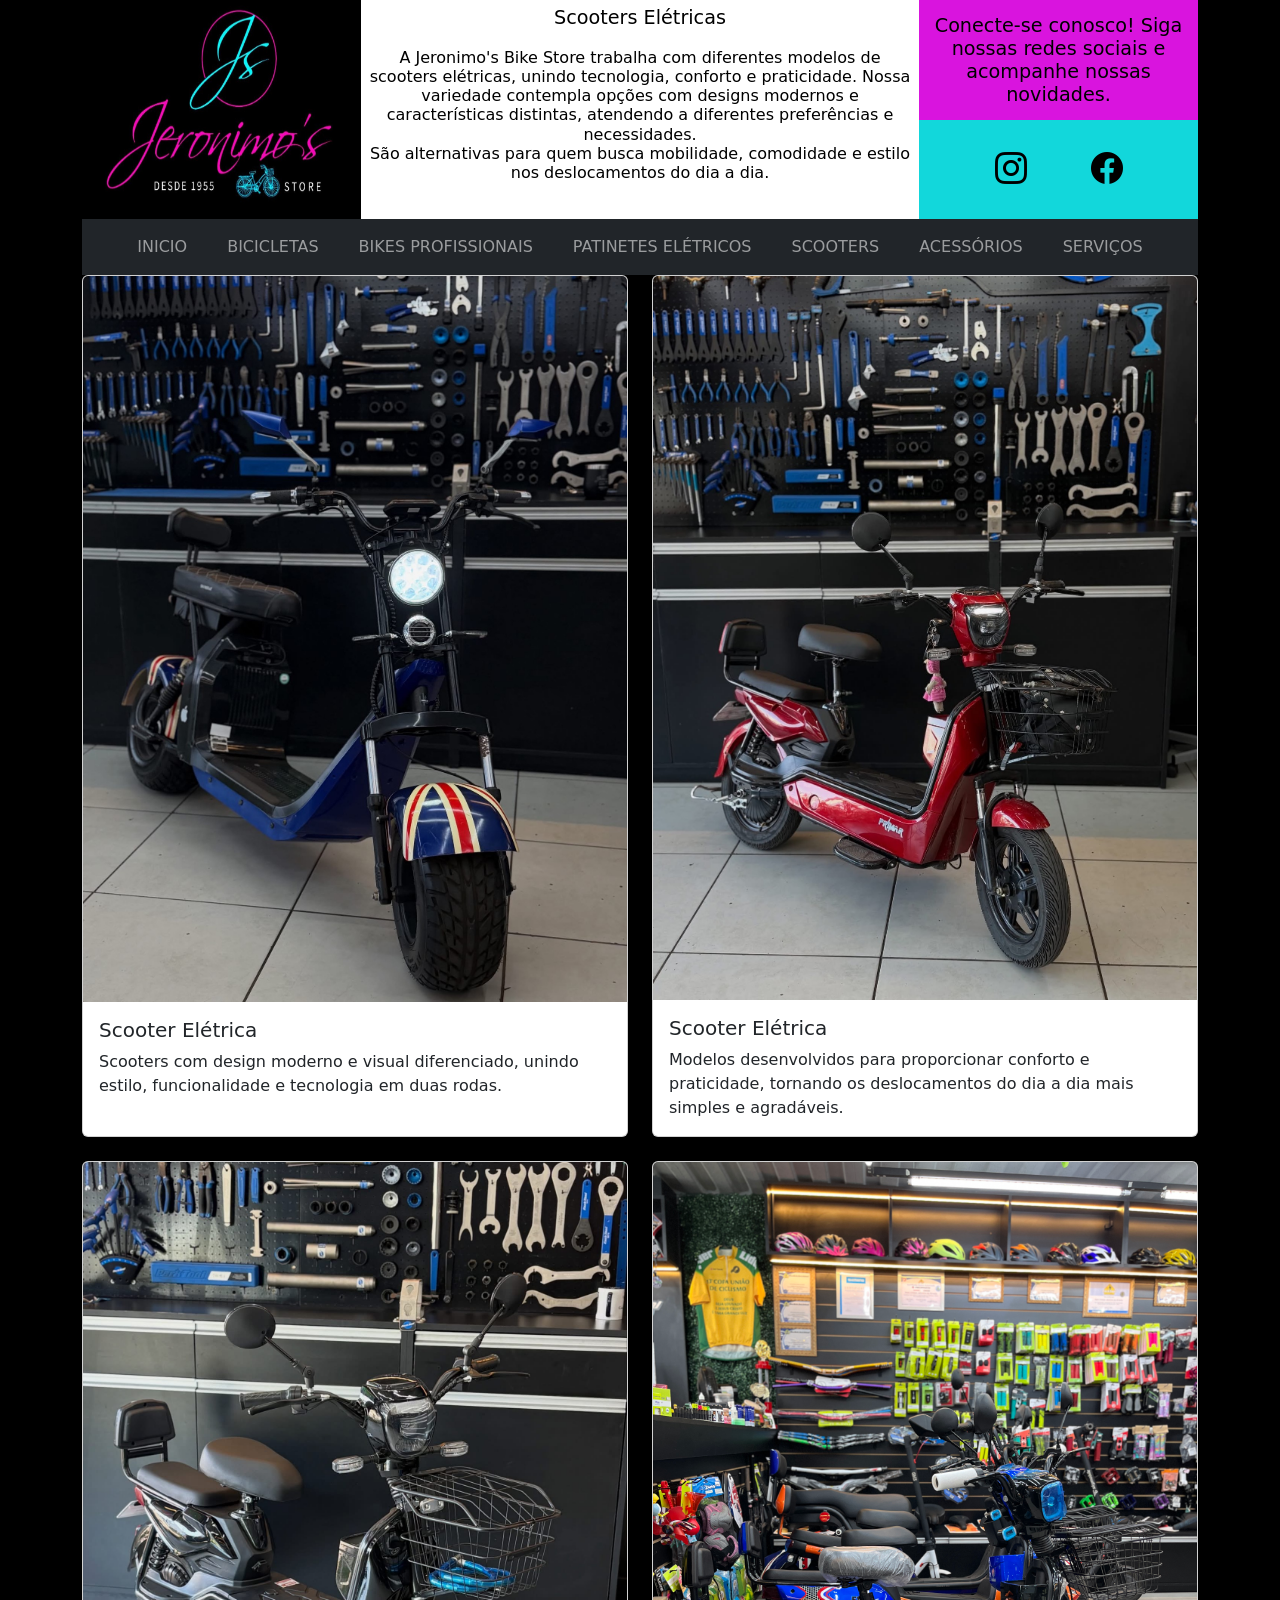
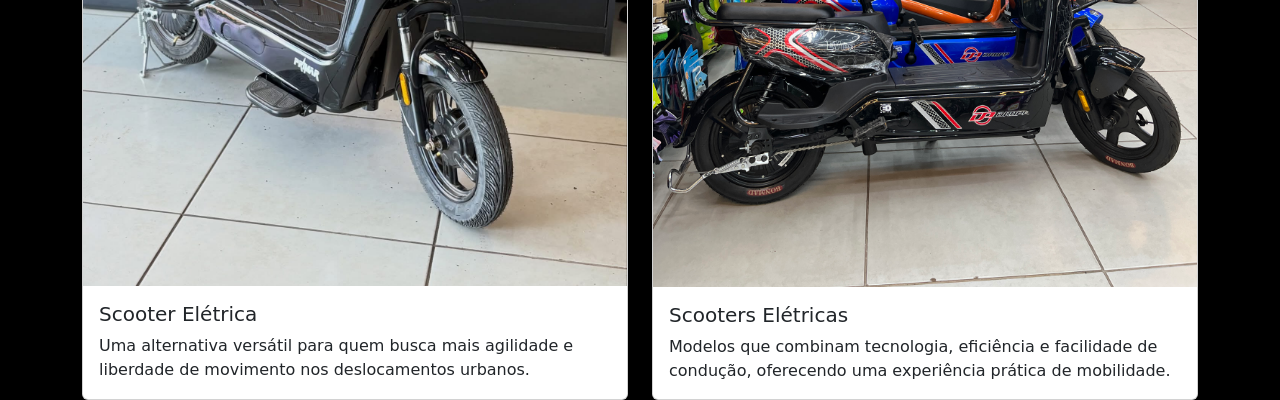
<file: scooter.html>
<!DOCTYPE html>
<html lang="pt-br">
  <head>
  <meta charset="UTF-8">
  <meta name="viewport" content="width=device-width, initial-scale=1.0">
  <link rel="stylesheet" href="estilos.css">
  <title>Jeronimo's Bike Store</title>
  <link href="https://cdn.jsdelivr.net/npm/bootstrap@5.0.2/dist/css/bootstrap.min.css" rel="stylesheet" integrity="sha384-EVSTQN3/azprG1Anm3QDgpJLIm9Nao0Yz1ztcQTwFspd3yD65VohhpuuCOmLASjC" crossorigin="anonymous">
  <link rel="stylesheet" href="https://cdn.jsdelivr.net/npm/bootstrap-icons@1.11.3/font/bootstrap-icons.min.css">
  </head>
  <body class="body">

    <div class="container">

      <div class="row g-0">

        <div class="col-md-3">
          <div class="cabecalho">
            <img src="img 4032/img_fachada6.JPEG" class="fotos1">
          </div>
        </div>

        <div class="col-md-6 text-center">
          <div class="cabecalho">     
            <div class="textocabecalho">
              <h2>Scooters Elétricas</h2>
              <h3>A Jeronimo's Bike Store trabalha com diferentes modelos de scooters elétricas, unindo tecnologia, conforto e praticidade. Nossa variedade contempla opções com designs modernos e características distintas, atendendo a diferentes preferências e necessidades.<br>
                São alternativas para quem busca mobilidade, comodidade e estilo nos deslocamentos do dia a dia.</h3>
            </div>
          </div>
        </div>
      

        <div class="col-md-3 text-center">
          <div class="cabecalho">
            <div class="texto1">
              <h4>Conecte-se conosco! Siga nossas redes sociais e acompanhe nossas novidades.</h4>
            </div>

            <div class="redes">
              <a href="https://www.instagram.com/jeronimosbikestore?vrfl=Zmd3OXZxY2poZDY1" target="_blank">
              <i class="bi bi-instagram"></i></a>
              <a href="https://www.facebook.com/JERONIMOSBIKESTORE" target="_blank">
              <i class="bi bi-facebook"></i></a>
            </div>
          </div>
        </div>

      </div>


      <div class="row">

        <div class="col-md-12">

          <nav class="navbar navbar-expand-lg navbar-dark bg-dark">
            <div class="container-fluid">
              <button class="navbar-toggler" type="button" data-bs-toggle="collapse" data-bs-target="#navbarNav" aria-controls="navbarNav" aria-expanded="false" aria-label="Toggle navigation">
                <span class="navbar-toggler-icon"></span>
              </button>
              <div class="collapse navbar-collapse justify-content-center" id="navbarNav">
                <ul class="navbar-nav gap-lg-4 justify-content-center">
                  <li class="nav-item">
                  <a class="nav-link" href="index.html">INICIO</a>
                  </li>
                  <li class="nav-item">
                  <a class="nav-link" href="bicicletas.html">BICICLETAS</a>
                  </li>
                  <li class="nav-item">
                  <a class="nav-link" href="bikesprofissionais.html">BIKES PROFISSIONAIS</a>
                  </li>
                  <li class="nav-item">
                  <a class="nav-link" href="patinetes.html">PATINETES ELÉTRICOS</a>
                  </li>
                  <li class="nav-item">
                  <a class="nav-link" href="scooter.html" >SCOOTERS</a>
                  </li>
                  <li class="nav-item">
                  <a class="nav-link" href="acessorios.html">ACESSÓRIOS</a>
                  </li>
                  <li class="nav-item">
                  <a class="nav-link" href="serviços.html">SERVIÇOS</a>
                  </li>
                </ul>
              </div>
            </div>
          </nav>
        </div>

      </div>

      

      <div class="row row-cols-1 row-cols-md-2 g-4">
        <div class="col">
          <div class="card h-100">
              <img src="img 4032/scooterbig.JPEG" class="card-img-top" alt="...">
            <div class="card-body">
              <h5 class="card-title">Scooter Elétrica</h5>
              <p class="card-text">Scooters com design moderno e visual diferenciado, unindo estilo, funcionalidade e tecnologia em duas rodas.</p>
            </div>
          </div>
        </div>
        <div class="col">
          <div class="card h-100">
            <img src="img 4032/scooterRed.JPEG" class="card-img-top" alt="...">
              <div class="card-body">
                <h5 class="card-title">Scooter Elétrica</h5>
                <p class="card-text">Modelos desenvolvidos para proporcionar conforto e praticidade, tornando os deslocamentos do dia a dia mais simples e agradáveis.</p>
              </div>
          </div>
        </div>
        <div class="col">
          <div class="card h-100">
            <img src="img 4032/scooterblack.JPEG" class="card-img-top" alt="...">
              <div class="card-body">
                <h5 class="card-title">Scooter Elétrica</h5>
                <p class="card-text">Uma alternativa versátil para quem busca mais agilidade e liberdade de movimento nos deslocamentos urbanos.</p>
              </div>
          </div>
        </div>
        <div class="col">
          <div class="card h-100">
            <img src="img 4032/3024 largura.JPEG" class="card-img-top" alt="...">
              <div class="card-body">
                <h5 class="card-title">Scooters Elétricas</h5>
                <p class="card-text">Modelos que combinam tecnologia, eficiência e facilidade de condução, oferecendo uma experiência prática de mobilidade.</p>
              </div>
          </div>
        </div>
        
        
      </div>


    </div>
    <script src="https://cdn.jsdelivr.net/npm/bootstrap@5.0.2/dist/js/bootstrap.bundle.min.js" integrity="sha384-MrcW6ZMFYlzcLA8Nl+NtUVF0sA7MsXsP1UyJoMp4YLEuNSfAP+JcXn/tWtIaxVXM" crossorigin="anonymous"></script>
  </body>
</html>
</file>
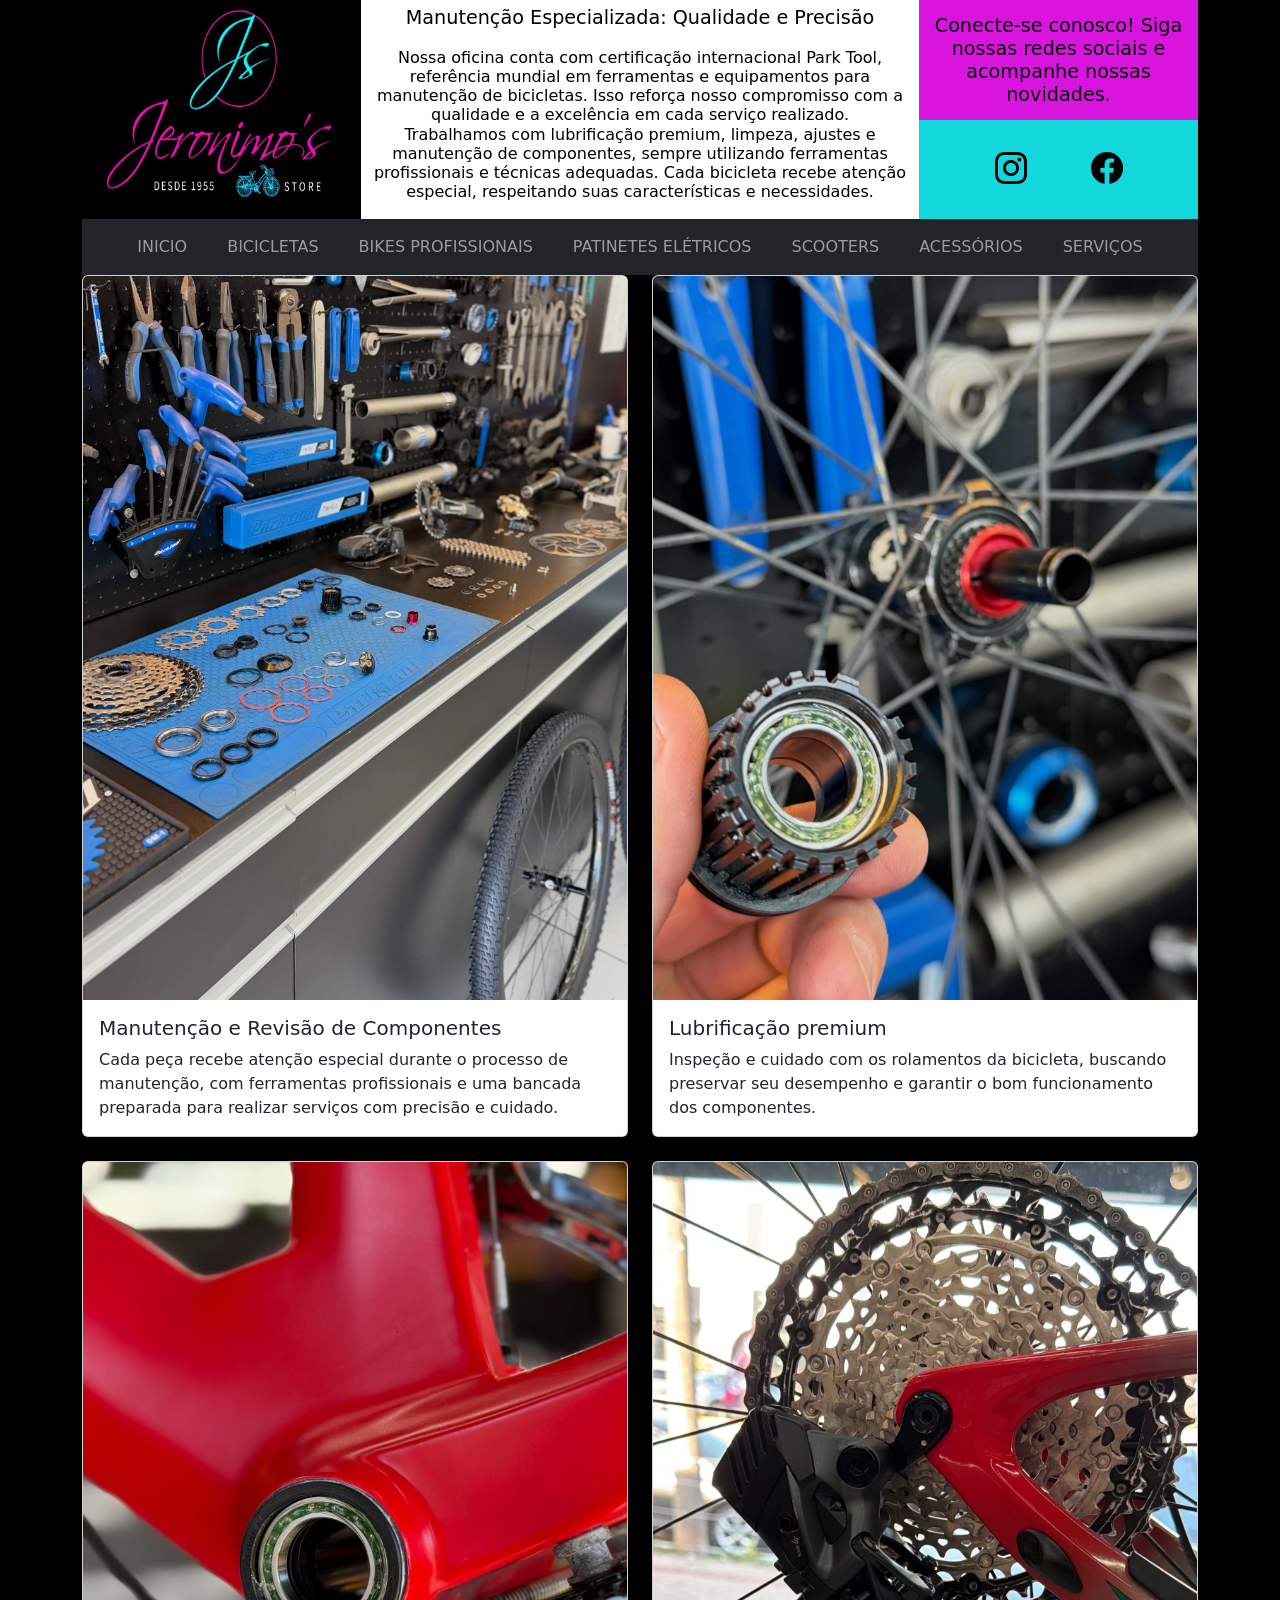
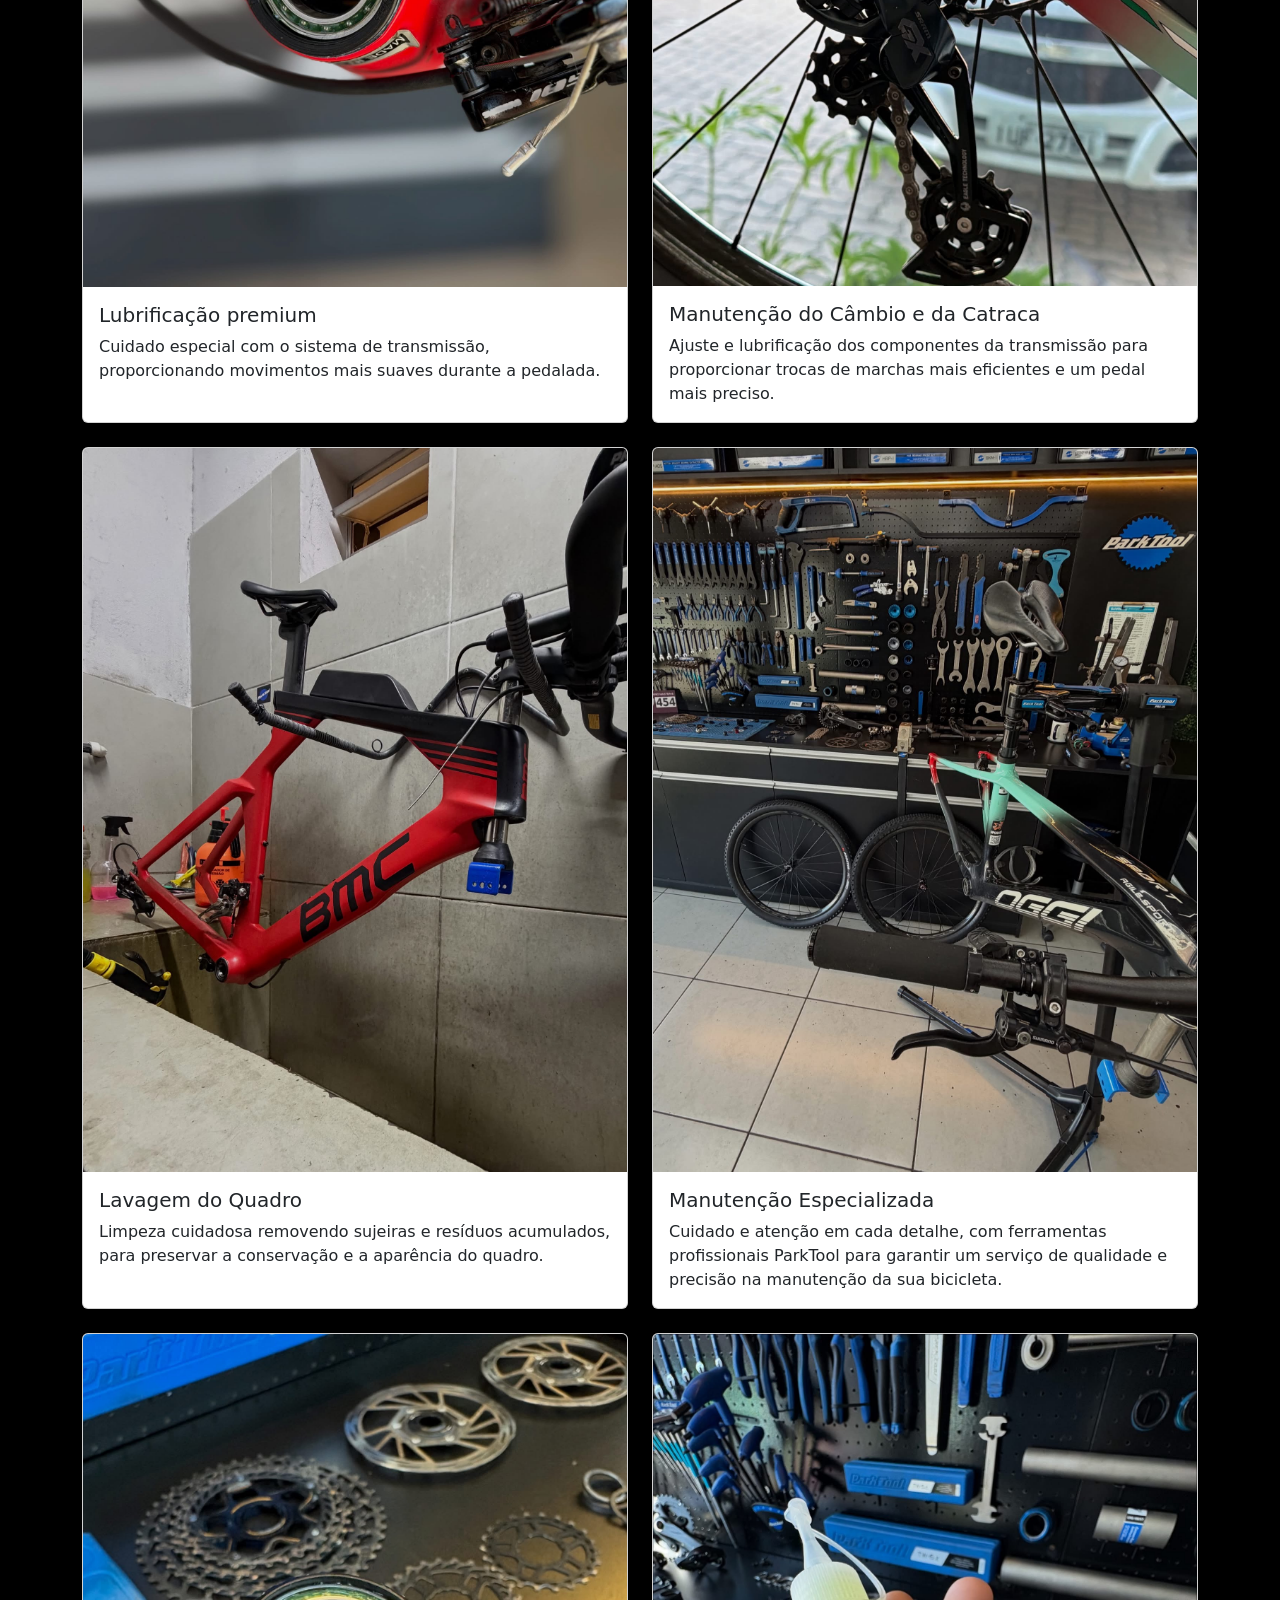
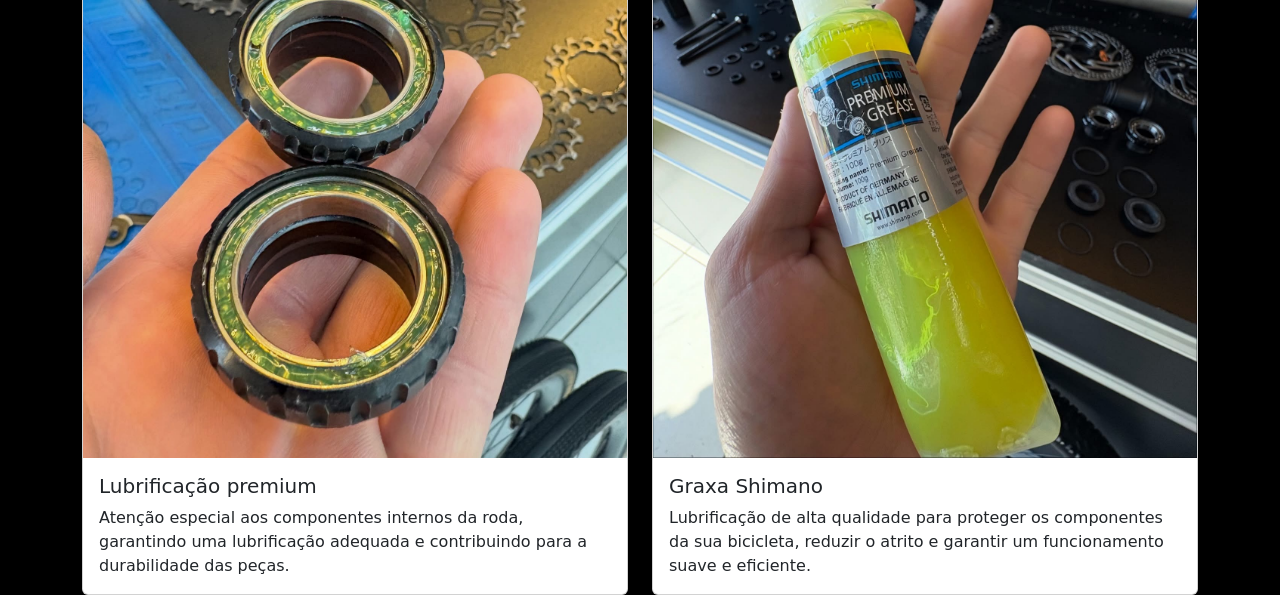
<file: serviços.html>
<!DOCTYPE html>
<html lang="pt-br">
  <head>
  <meta charset="UTF-8">
  <meta name="viewport" content="width=device-width, initial-scale=1.0">
  <link rel="stylesheet" href="estilos.css">
  <title>Jeronimo's Bike Store</title>
  <link href="https://cdn.jsdelivr.net/npm/bootstrap@5.0.2/dist/css/bootstrap.min.css" rel="stylesheet" integrity="sha384-EVSTQN3/azprG1Anm3QDgpJLIm9Nao0Yz1ztcQTwFspd3yD65VohhpuuCOmLASjC" crossorigin="anonymous">
  <link rel="stylesheet" href="https://cdn.jsdelivr.net/npm/bootstrap-icons@1.11.3/font/bootstrap-icons.min.css">
  </head>
  <body class="body">

    <div class="container">

      <div class="row g-0">

        <div class="col-md-3">
          <div class="cabecalho">
            <img src="img 4032/img_fachada6.JPEG" class="fotos1">
          </div>
        </div>

        <div class="col-md-6 text-center">
          <div class="cabecalho">     
            <div class="textocabecalho">
              <h2>Manutenção Especializada: Qualidade e Precisão</h2>
              <h3>Nossa oficina conta com certificação internacional Park Tool, referência mundial em ferramentas e equipamentos para manutenção de bicicletas. Isso reforça nosso compromisso com a qualidade e a excelência em cada serviço realizado.<br> Trabalhamos com lubrificação premium, limpeza, ajustes e manutenção de componentes, sempre utilizando ferramentas profissionais e técnicas adequadas. Cada bicicleta recebe atenção especial, respeitando suas características e necessidades. 
              </h3>
            </div>
          </div>
        </div>
      

        <div class="col-md-3 text-center">
          <div class="cabecalho">
            <div class="texto1">
              <h4>Conecte-se conosco! Siga nossas redes sociais e acompanhe nossas novidades.</h4>
            </div>

            <div class="redes">
              <a href="https://www.instagram.com/jeronimosbikestore?vrfl=Zmd3OXZxY2poZDY1" target="_blank">
              <i class="bi bi-instagram"></i></a>
              <a href="https://www.facebook.com/JERONIMOSBIKESTORE" target="_blank">
              <i class="bi bi-facebook"></i></a>
            </div>
          </div>
        </div>

      </div>


      <div class="row">

        <div class="col-md-12">

          <nav class="navbar navbar-expand-lg navbar-dark bg-dark">
            <div class="container-fluid">
              <button class="navbar-toggler" type="button" data-bs-toggle="collapse" data-bs-target="#navbarNav" aria-controls="navbarNav" aria-expanded="false" aria-label="Toggle navigation">
                <span class="navbar-toggler-icon"></span>
              </button>
              <div class="collapse navbar-collapse justify-content-center" id="navbarNav">
                <ul class="navbar-nav gap-lg-4 justify-content-center">
                  <li class="nav-item">
                  <a class="nav-link" href="index.html">INICIO</a>
                  </li>
                  <li class="nav-item">
                  <a class="nav-link" href="bicicletas.html">BICICLETAS</a>
                  </li>
                  <li class="nav-item">
                  <a class="nav-link" href="bikesprofissionais.html">BIKES PROFISSIONAIS</a>
                  </li>
                  <li class="nav-item">
                  <a class="nav-link" href="patinetes.html">PATINETES ELÉTRICOS</a>
                  </li>
                  <li class="nav-item">
                  <a class="nav-link" href="scooter.html" >SCOOTERS</a>
                  </li>
                  <li class="nav-item">
                  <a class="nav-link" href="acessorios.html">ACESSÓRIOS</a>
                  </li>
                  <li class="nav-item">
                  <a class="nav-link" href="serviços.html">SERVIÇOS</a>
                  </li>
                </ul>
              </div>
            </div>
          </nav>
        </div>

      </div>

      

      <div class="row row-cols-1 row-cols-md-2 g-4">
        <div class="col">
          <div class="card h-100">
              <img src="img 4032/bancada 1539x2048.JPEG" class="card-img-top" alt="...">
            <div class="card-body">
                <h5 class="card-title">Manutenção e Revisão de Componentes</h5>
                <p class="card-text">Cada peça recebe atenção especial durante o processo de manutenção, com ferramentas profissionais e uma bancada preparada para realizar serviços com precisão e cuidado.</p>
            </div>
          </div>
        </div>
        <div class="col">
          <div class="card h-100">
            <img src="img 4032/cubo4 1539x2048.JPEG" class="card-img-top" alt="...">
              <div class="card-body">
                <h5 class="card-title">Lubrificação premium</h5>
                <p class="card-text">Inspeção e cuidado com os rolamentos da bicicleta, buscando preservar seu desempenho e garantir o bom funcionamento dos componentes.</p>
              </div>
          </div>
        </div>
        <div class="col">
          <div class="card h-100">
            <img src="img 4032/cubo3 1536x2048.JPEG" class="card-img-top" alt="...">
            <div class="card-body">
                <h5 class="card-title">Lubrificação premium</h5>
                <p class="card-text">Cuidado especial com o sistema de transmissão, proporcionando movimentos mais suaves durante a pedalada.</p>
            </div>
          </div>
        </div>
        <div class="col">
          <div class="card h-100">
            <img src="img 4032/catraca 1539x2048.JPEG" class="card-img-top" alt="...">
            <div class="card-body">
                <h5 class="card-title">Manutenção do Câmbio e da Catraca</h5>
                <p class="card-text">Ajuste e lubrificação dos componentes da transmissão para proporcionar trocas de marchas mais eficientes e um pedal mais preciso.</p>
            </div>
          </div>
        </div>
        <div class="col">
          <div class="card h-100">
            <img src="img 4032/quadro 1539x2048.JPEG" class="card-img-top" alt="...">
            <div class="card-body">
                <h5 class="card-title">Lavagem do Quadro</h5>
                <p class="card-text">Limpeza cuidadosa removendo sujeiras e resíduos acumulados, para preservar a conservação e a aparência do quadro.</p>
            </div>
          </div>
        </div>
        <div class="col">
          <div class="card h-100">
            <img src="img 4032/quadroBancada 1539x2048.JPEG" class="card-img-top" alt="...">
            <div class="card-body">
                <h5 class="card-title">Manutenção Especializada</h5>
                <p class="card-text">Cuidado e atenção em cada detalhe, com ferramentas profissionais ParkTool para garantir um serviço de qualidade e precisão na manutenção da sua bicicleta.</p>
            </div>
          </div>
        </div>
        <div class="col">
          <div class="card h-100">
            <img src="img 4032/cubo5 1440x1918.JPEG" class="card-img-top" alt="...">
            <div class="card-body">
                <h5 class="card-title">Lubrificação premium</h5>
                <p class="card-text">Atenção especial aos componentes internos da roda, garantindo uma lubrificação adequada e contribuindo para a durabilidade das peças.</p>
            </div>
          </div>
        </div>
        <div class="col">
          <div class="card h-100">
            <img src="img 4032/cubo8 1440x1918.JPEG" class="card-img-top" alt="...">
            <div class="card-body">
                <h5 class="card-title">Graxa Shimano</h5>
                <p class="card-text">Lubrificação de alta qualidade para proteger os componentes da sua bicicleta, reduzir o atrito e garantir um funcionamento suave e eficiente.</p>
            </div>
          </div>
        </div>
      </div>


    </div>
    <script src="https://cdn.jsdelivr.net/npm/bootstrap@5.0.2/dist/js/bootstrap.bundle.min.js" integrity="sha384-MrcW6ZMFYlzcLA8Nl+NtUVF0sA7MsXsP1UyJoMp4YLEuNSfAP+JcXn/tWtIaxVXM" crossorigin="anonymous"></script>
  </body>
</html>
</file>
<file: estilos.css>
.cabecalho{
    width: 100%;
    height: 100%;
    background-color: white;
}
.fotos1{
    width: 100%;
    height: 100%;
}
.textocabecalho h2{
    font-size: 1.2em;
    color: black;
    padding: 1% 1% 1% 1%;
}
.textocabecalho h3{
    font-size: 1em;
    color: black;
    padding: 1% 1% 1% 1%;
}
.texto1 h4{
    font-size: 1.2em;
    text-align: center;
    color: black;
    background-color: #D914DE;
    padding: 5%;
    margin: 0;
}
.redes{
    font-size: 2em; 
    justify-content: center;
    background-color: #12D7DB; 
    gap: 2em;
    padding: 0;
    margin: 0;
    display: flex;
}
.redes a{
    color: black;
    text-decoration: none;
    margin: 0;
    padding: 0;
    line-height: 3.1em;
}
.body{
    background-color: rgba(0, 0, 0);
}
</file>
